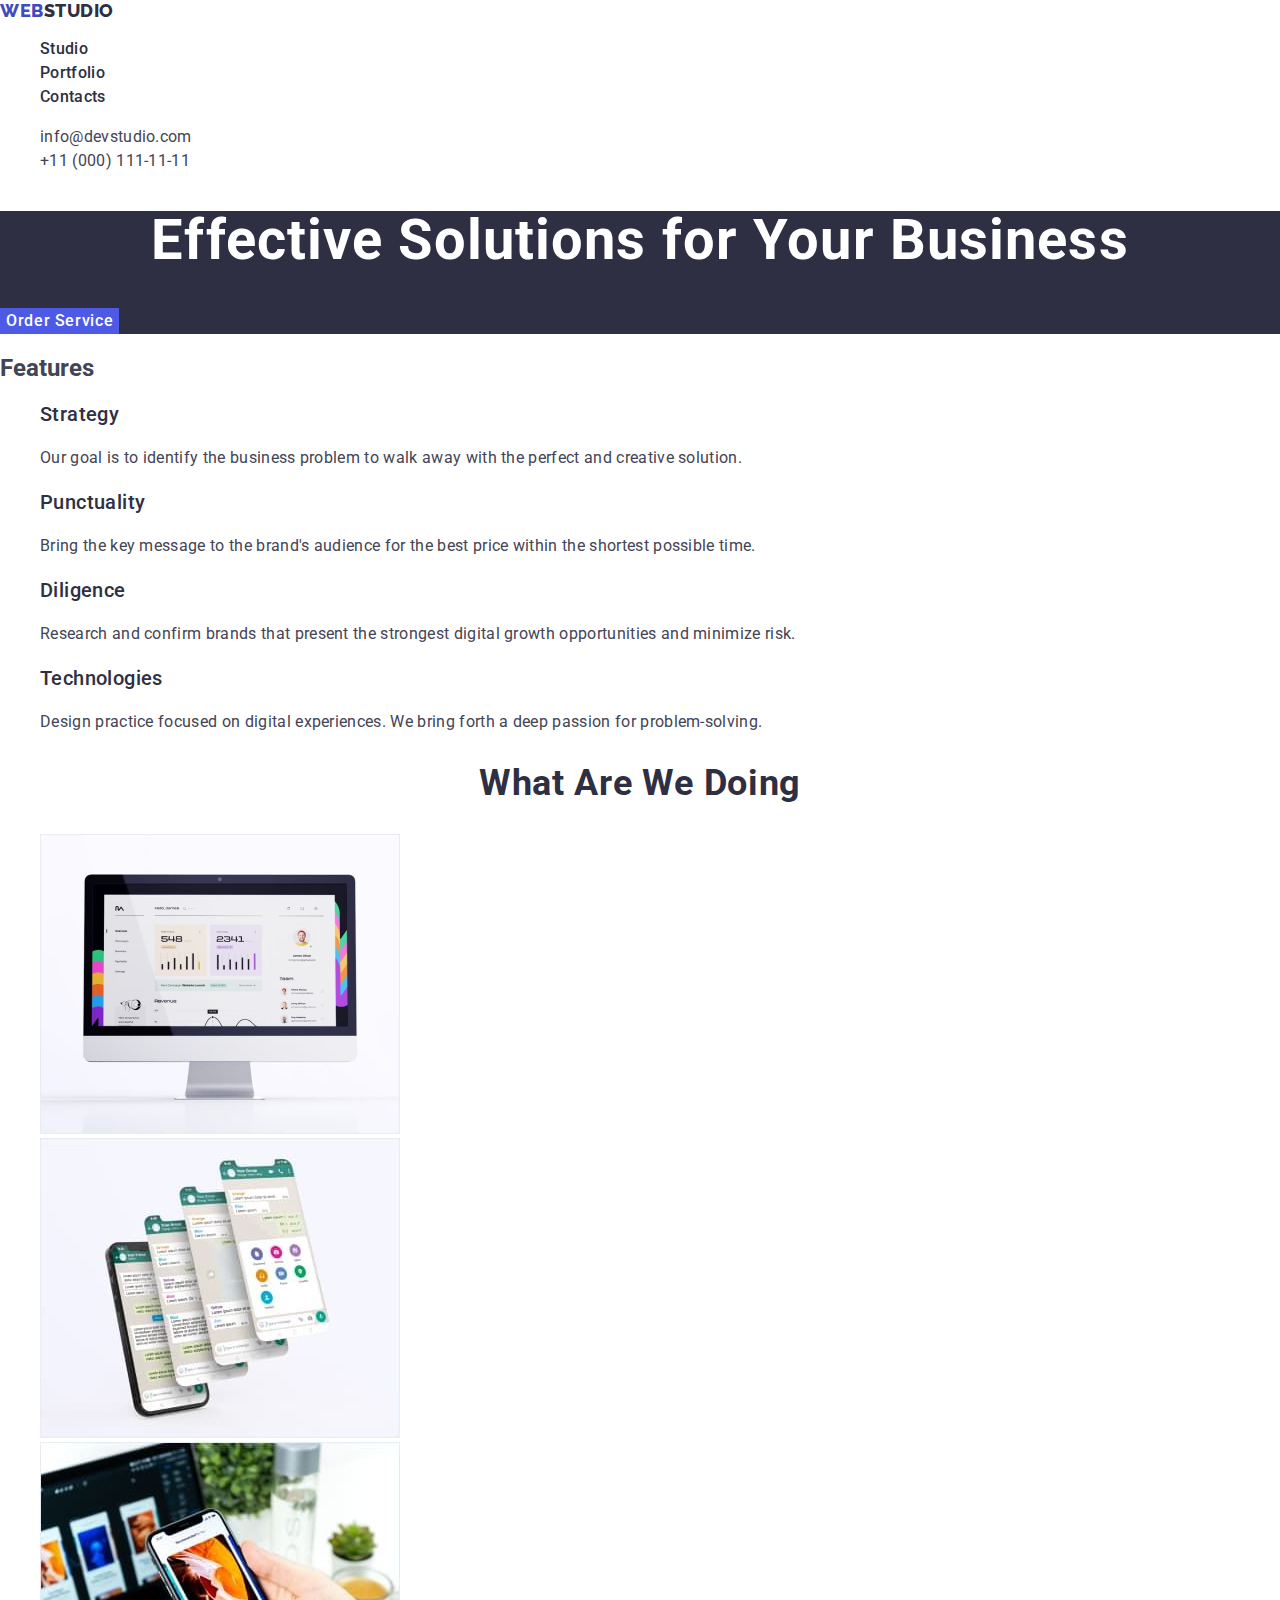
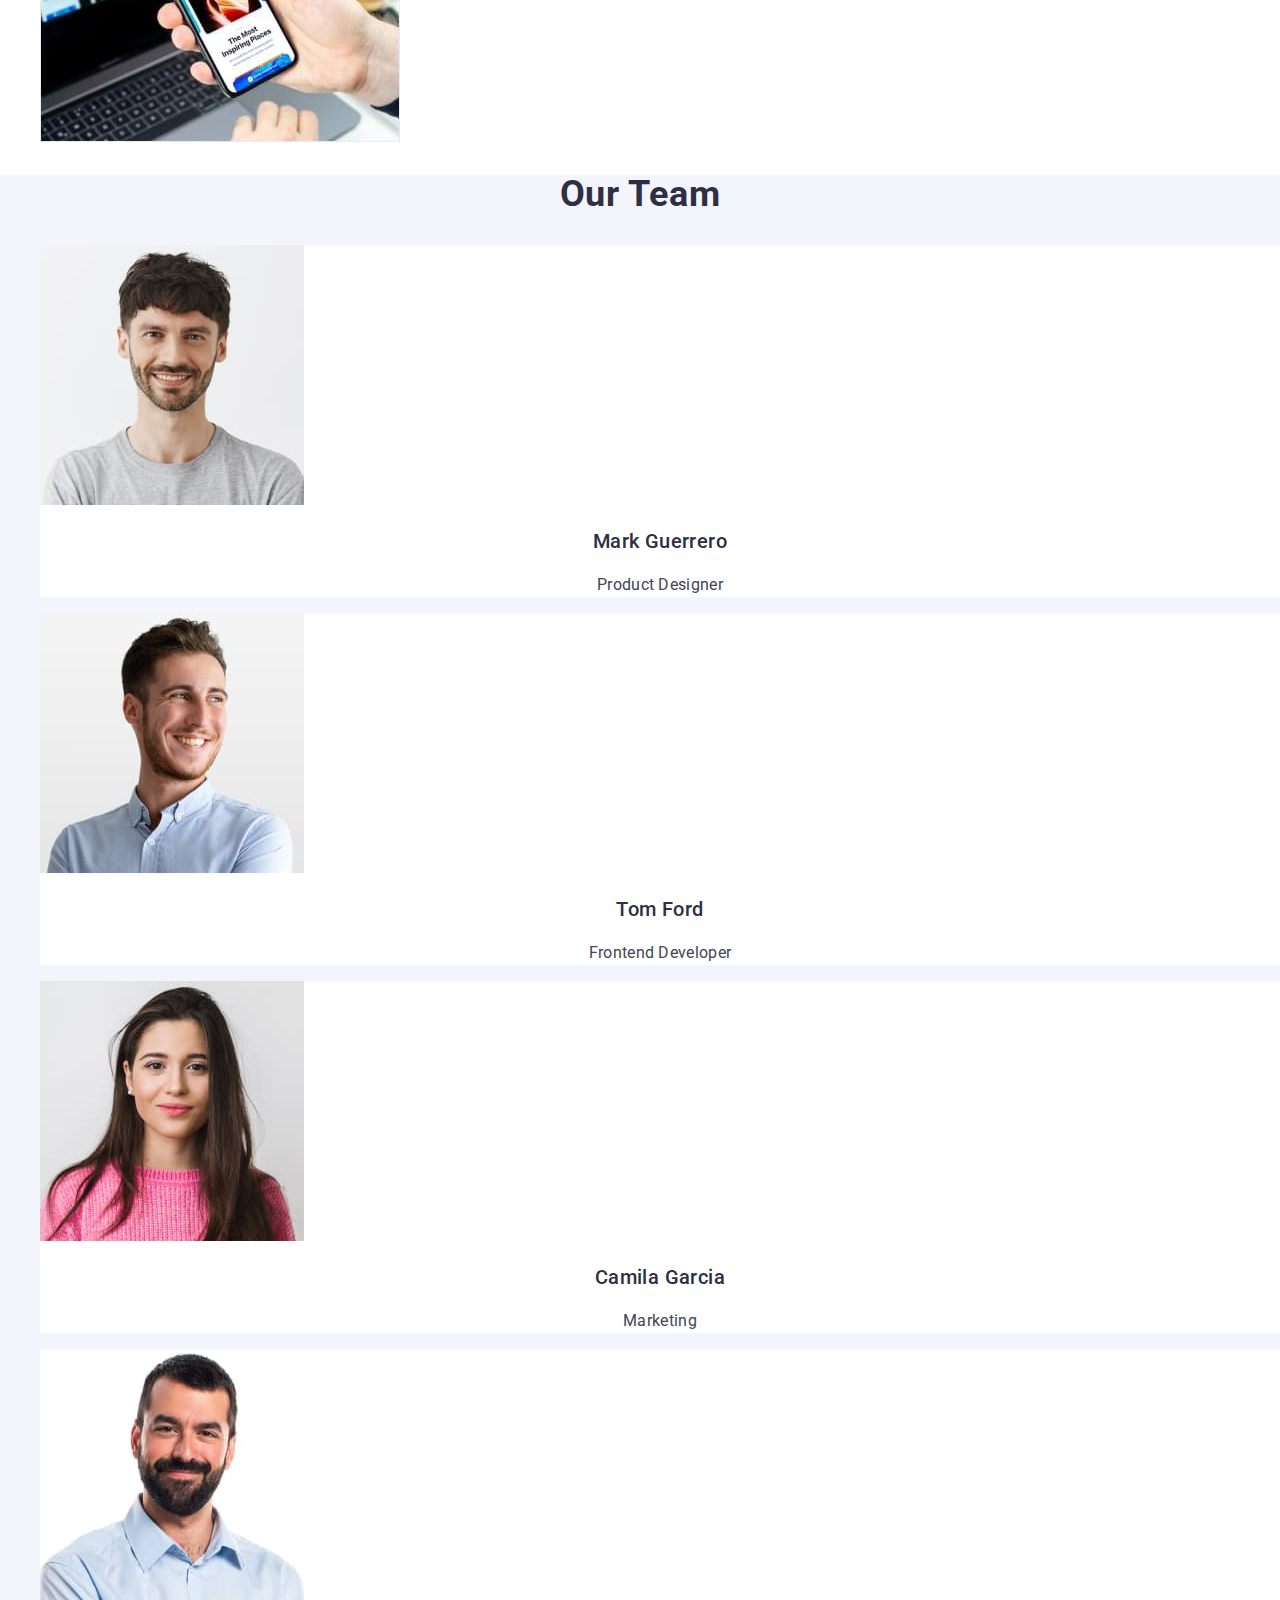
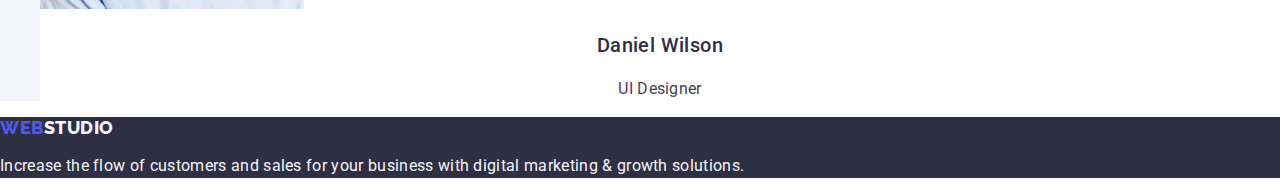
<file: index.html>
<!DOCTYPE html>
<html lang="en">
  <head>
    <meta charset="UTF-8" />
    <meta name="description" content="Homework 1" />
    <title>Studio</title>

    <!-- Fonts -->
    <link rel="preconnect" href="https://fonts.googleapis.com" />
    <link rel="preconnect" href="https://fonts.gstatic.com" crossorigin />
    <link
      href="https://fonts.googleapis.com/css2?family=Raleway:wght@800&family=Roboto:wght@400;500;700;900&display=swap"
      rel="stylesheet"
    />

    <!-- Custom styles -->
    <link rel="stylesheet" href="./css/styles.css" />
  </head>
  <body class="body">
    <!-- Header -->
    <header class="header" id="home">
      <nav class="header-nav">
        <a class="header-logo-link link" href="./index.html"
          >WEB<span class="header-logo-text">Studio</span></a
        >
        <ul class="header-nav-list list">
          <li class="header-nav-item">
            <a class="header-nav-link link" href="./index.html">Studio</a>
          </li>
          <li class="header-nav-item">
            <a class="header-nav-link link" href="./portfolio.html">Portfolio</a>
          </li>
          <li class="header-nav-item">
            <a class="header-nav-link link" href="">Contacts</a>
          </li>
        </ul>
      </nav>
      <address class="header-adress">
        <ul class="header-adress-list list">
          <li class="header-adress-item">
            <a class="header-adress-link link" href="mailto:info@devstudio.com"
              >info@devstudio.com</a
            >
          </li>
          <li>
            <a class="header-adress-link link" href="tel:+110001111111">+11 (000) 111-11-11</a>
          </li>
        </ul>
      </address>
    </header>
    <main>
      <!--hero section-->
      <section class="hero-section">
        <h1 class="hero-section-title">Effective Solutions for Your Business</h1>
        <button class="hero-section-button" type="button">Order Service</button>
      </section>
    
    <!--Section 1-->
    <section class="features-section">
      <h2 class="features-section-title">Features</h2>
      <ul class="features-section-list list">
        <li class="features-section-element">
          <h3 class="features-section-element-title">Strategy</h3>
          <p class="features-section-element-description">
            Our goal is to identify the business problem to walk away with the perfect and creative
            solution.
          </p>
        </li>
        <li class="features-section-element">
          <h3 class="features-section-element-title">Punctuality</h3>
          <p class="features-section-element-description">
            Bring the key message to the brand's audience for the best price within the shortest
            possible time.
          </p>
        </li>
        <li class="features-section-element">
          <h3 class="features-section-element-title">Diligence</h3>
          <p class="features-section-element-description">
            Research and confirm brands that present the strongest digital growth opportunities and
            minimize risk.
          </p>
        </li>
        <li class="features-section-element">
          <h3 class="features-section-element-title">Technologies</h3>
          <p class="features-section-element-description">
            Design practice focused on digital experiences. We bring forth a deep passion for
            problem-solving.
          </p>
        </li>
      </ul>
    </section>

    <!--Section 2-->
    <section class="projects-section">
      <h2 class="projects-section-title">What are we doing</h2>
      <ul class="projects-section-list list">
        <li class="projects-section-element">
          <img
            class="projects-section-image"
            src="./images/whatWeAreDoing/image.jpg"
            alt="DESKTOPE"
            width="360"
            height="300"
          />
        </li>
        <li class="projects-section-element">
          <img
            class="projects-section-image"
            src="./images/whatWeAreDoing/rectangle2.jpg"
            alt="MOBILE APPS"
            width="360"
            height="300"
          />
        </li>
        <li class="projects-section-element">
          <img
            class="projects-section-image"
            src="./images/whatWeAreDoing/rectangle1.jpg"
            alt="BACK UP"
            width="360"
            height="300"
          />
        </li>
      </ul>
    </section>

    <!--SECTION 3-->
    <section class="team-section">
      <h2 class="team-section-title">Our Team</h2>
      <ul class="team-section-list list">
        <li class="team-section-element">
          <img
            class="team-section-image"
            src="./images/team/teamCard1.jpg"
            alt="Mark Guerrero"
            width="264"
            height="260"
          />
          <h3 class="team-section-name">Mark Guerrero</h3>
          <p class="team-section-position">Product Designer</p>
        </li>
        <li class="team-section-element">
          <img
            class="team-section-image"
            src="./images/team/teamCard2.jpg"
            alt="Tom Ford"
            width="264"
            height="260"
          />
          <h3 class="team-section-name">Tom Ford</h3>
          <p class="team-section-position">Frontend Developer</p>
        </li>
        <li class="team-section-element">
          <img
            class="team-section-image"
            src="./images/team/teamCard3.jpg"
            alt="Camila Garcia"
            width="264"
            height="260"
          />
          <h3 class="team-section-name">Camila Garcia</h3>
          <p class="team-section-position">Marketing</p>
        </li>
        <li class="team-section-element">
          <img
            class="team-section-image"
            src="./images/team/teamCard4.jpg"
            alt="Daniel Wilson"
            width="264"
            height="260"
          />
          <h3 class="team-section-name">Daniel Wilson</h3>
          <p class="team-section-position">UI Designer</p>
        </li>
      </ul>
    </section>
  </main>
    <!-- Footer section -->
    <footer class="footer">
      <a class="footer-logo-link link" href="./index.html"
        >WEB<span class="footer-logo-text">Studio</span></a
      >
      <p class="footer-subject">
        Increase the flow of customers and sales for your business with digital marketing & growth
        solutions.
      </p>
    </footer>
  </body>
</html>
</file>
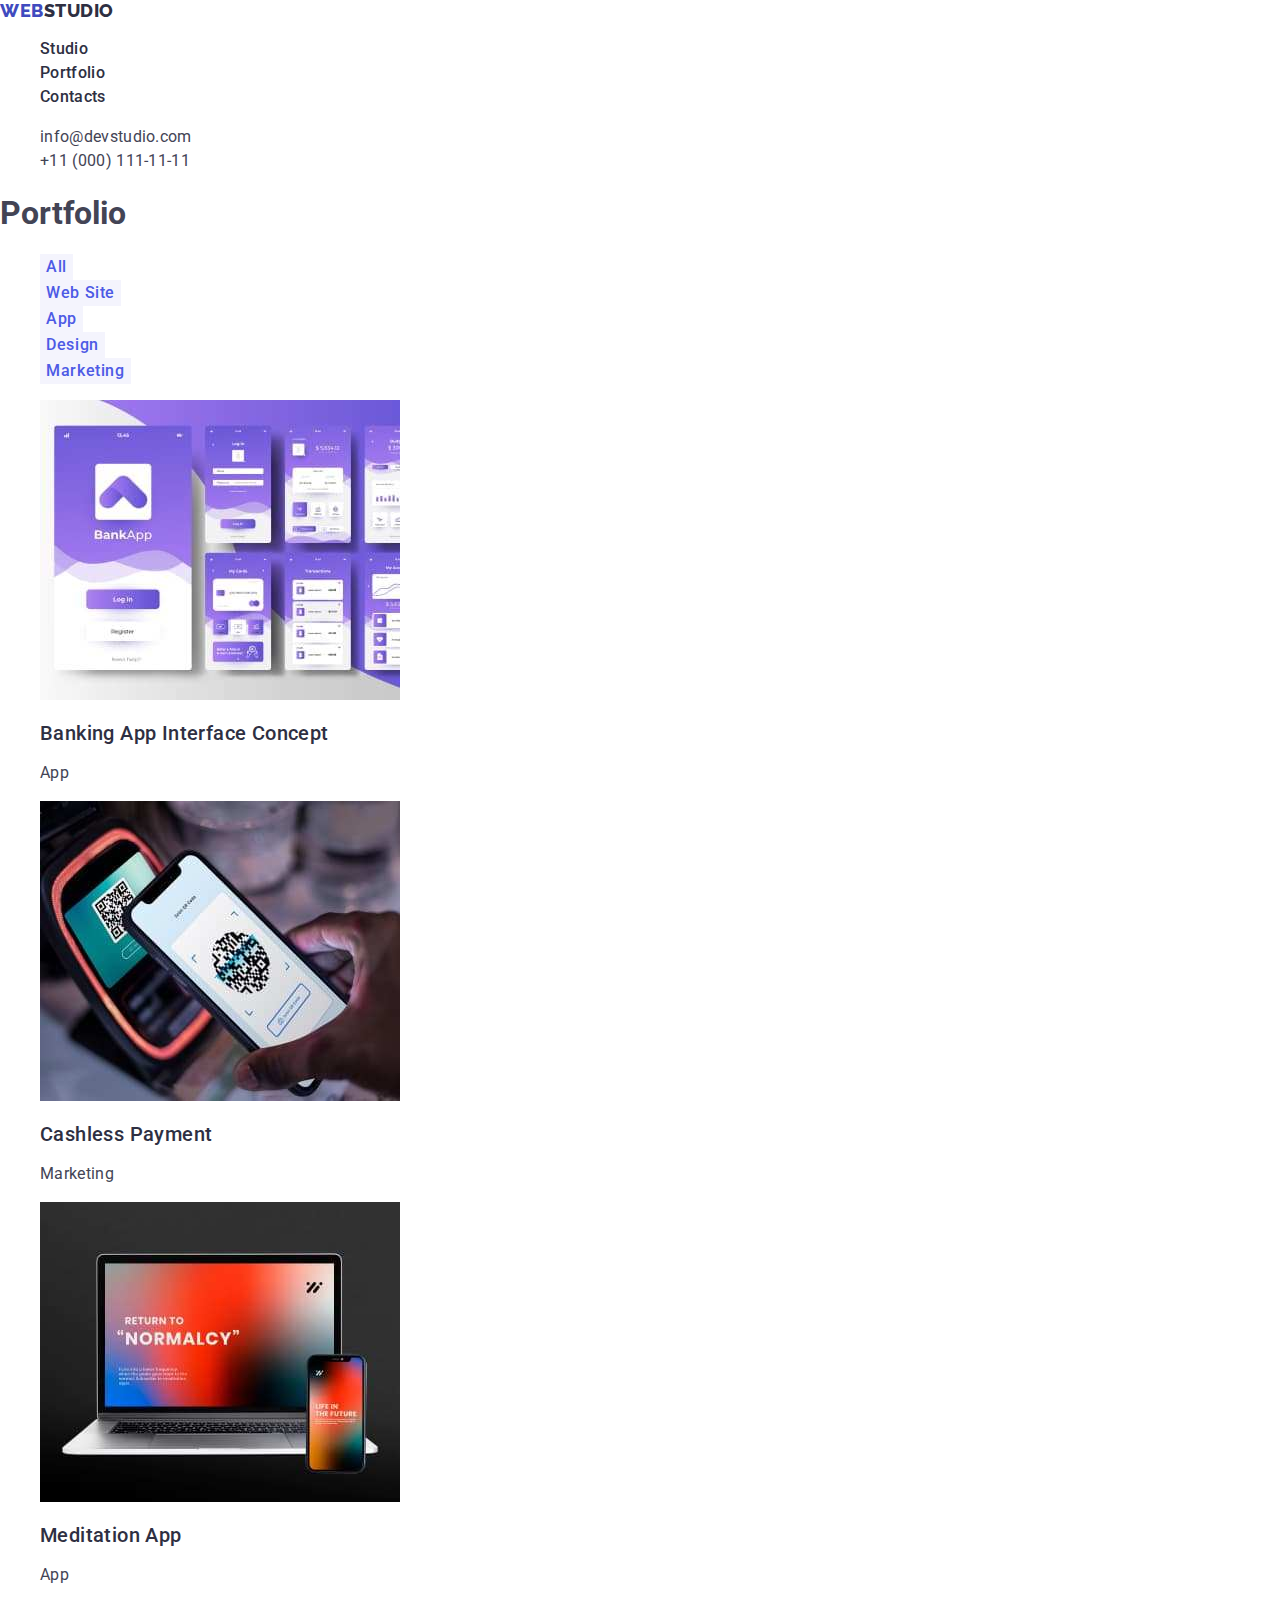
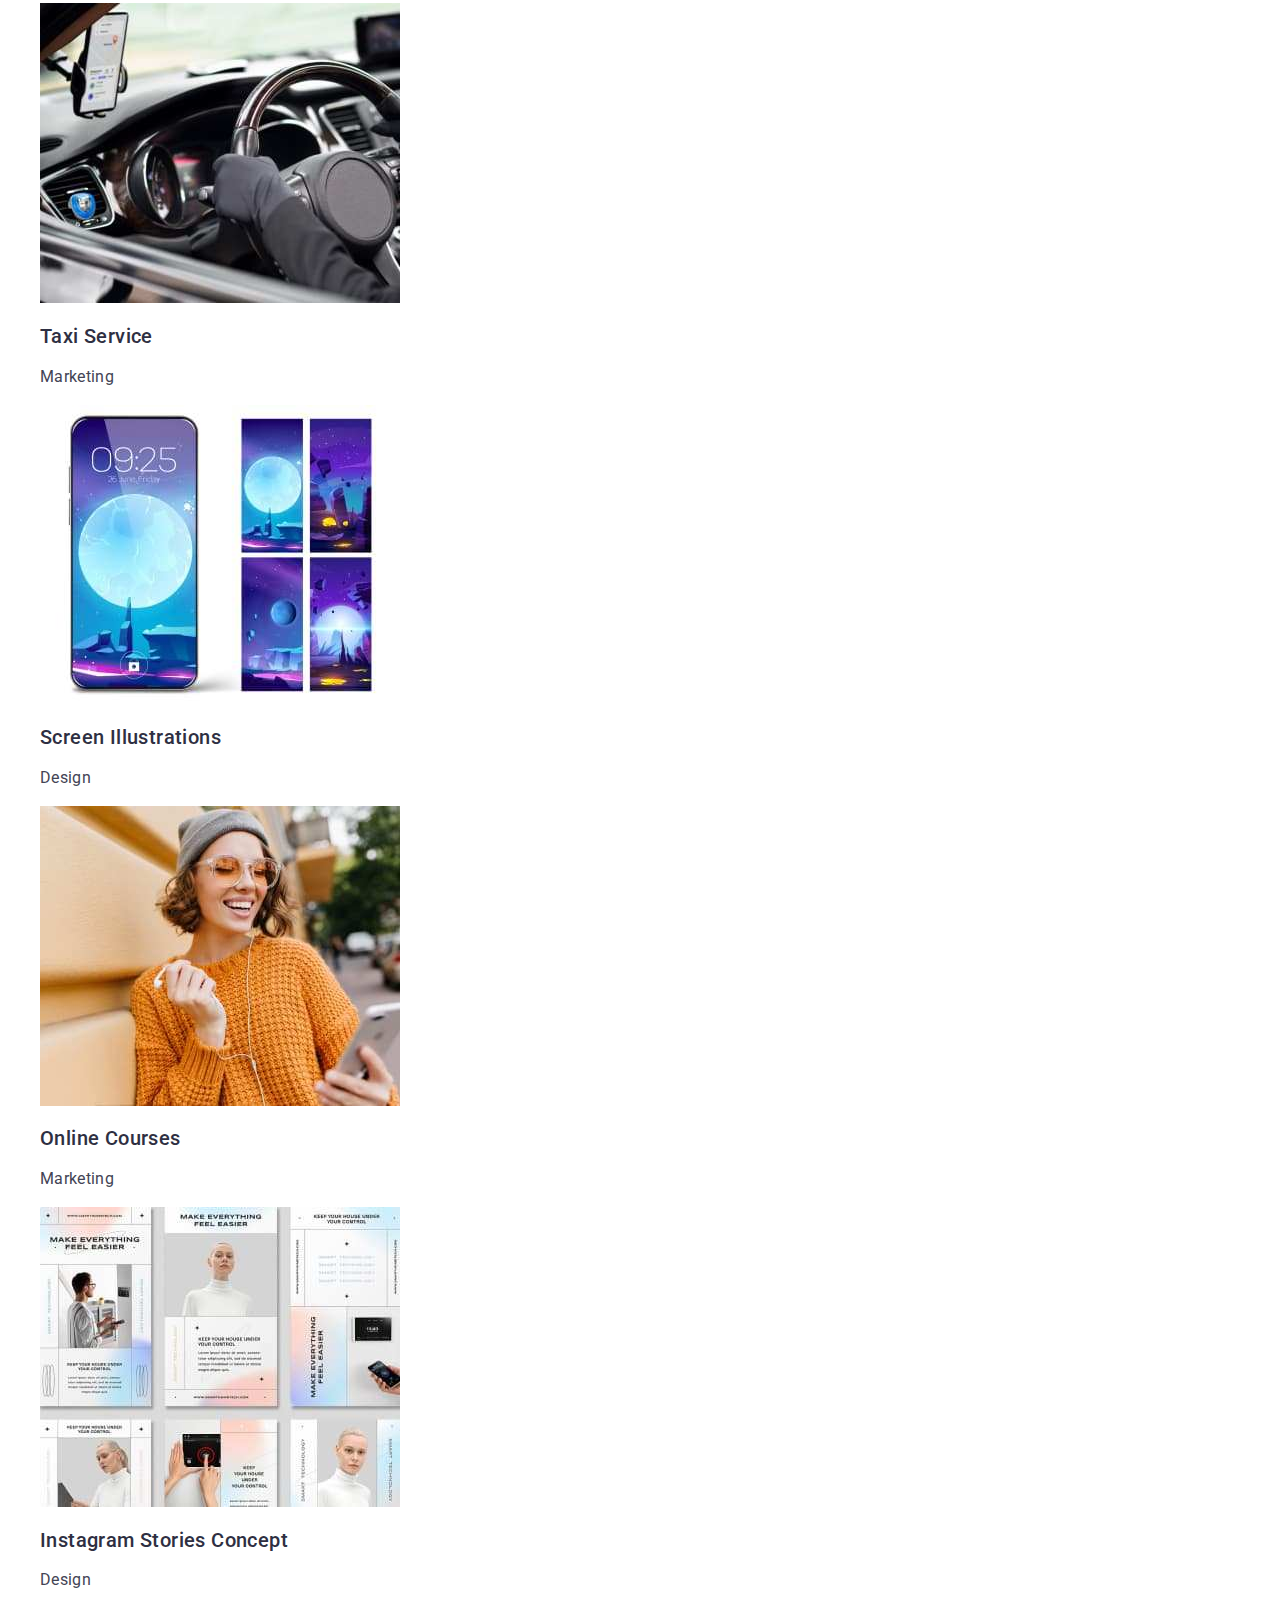
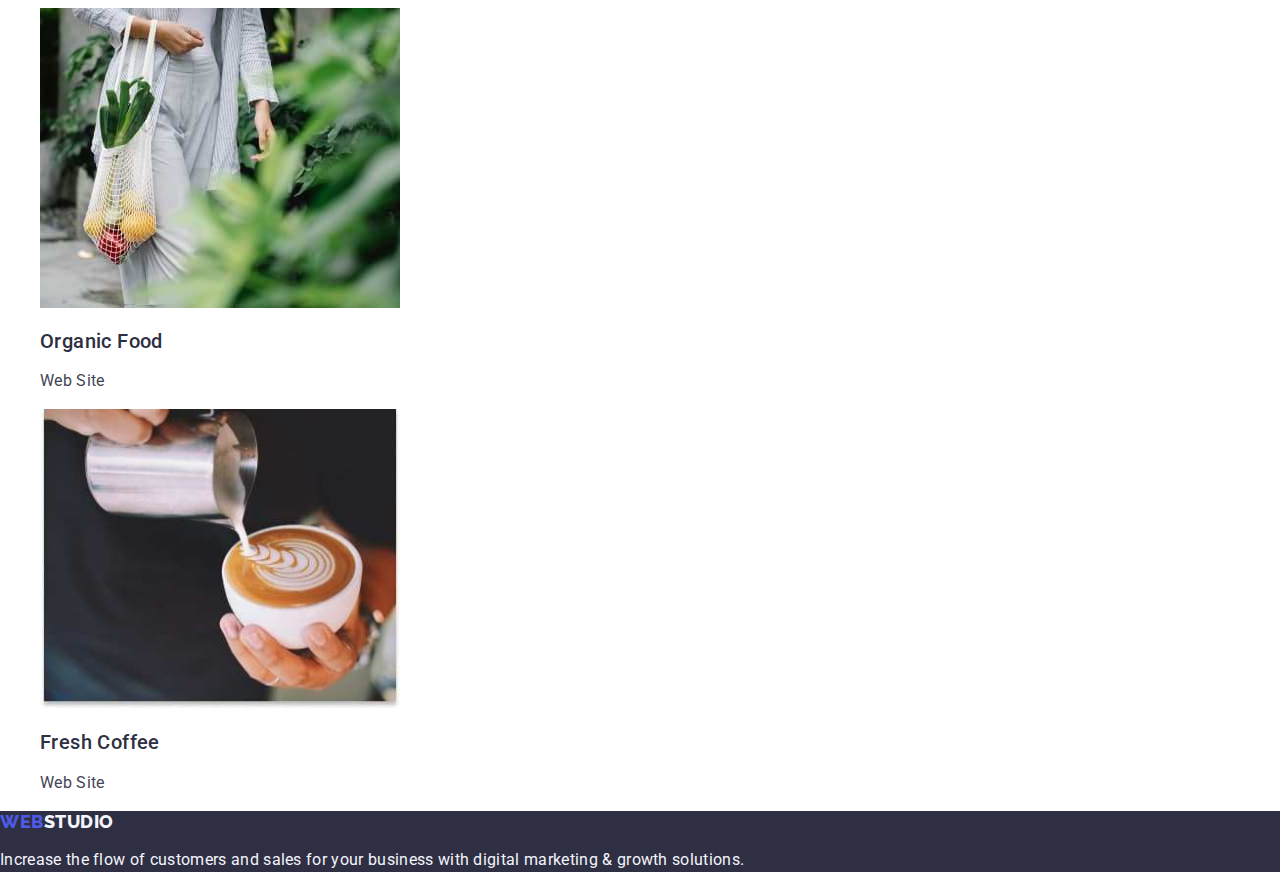
<file: portfolio.html>
<!DOCTYPE html>
<html lang="en">
  <head>
    <meta charset="UTF-8" />
    <meta name="description" content="Homework 2" />
    <meta name="viewport" content="width=device-width, initial-scale=1.0" />
    <title>Portfolio</title>

    <!-- Fonts -->
    <link rel="preconnect" href="https://fonts.googleapis.com" />
    <link rel="preconnect" href="https://fonts.gstatic.com" crossorigin />
    <link
      href="https://fonts.googleapis.com/css2?family=Raleway:wght@800&family=Roboto:wght@400;500;700;900&display=swap"
      rel="stylesheet"
    />

    <!-- Custom styles -->
    <link rel="stylesheet" href="./css/styles.css" />
  </head>
  <body class="body">
    <!-- Header -->
    <header class="header">
      <nav class="header-nav">
        <a class="header-logo-link link" href="./index.html"
          >WEB<span class="header-logo-text">Studio</span></a
        >
        <ul class="header-nav-list list">
          <li class="header-nav-item">
            <a class="header-nav-link link" href="./index.html">Studio</a>
          </li>
          <li class="header-nav-item">
            <a class="header-nav-link link" href="./portfolio.html">Portfolio</a>
          </li>
          <li class="header-nav-item">
            <a class="header-nav-link link" href="">Contacts</a>
          </li>
        </ul>
      </nav>
      <address class="header-adress">
        <ul class="header-adress-list list">
          <li class="header-adress-item">
            <a class="header-adress-link link" href="mailto:info@devstudio.com"
              >info@devstudio.com</a
            >
          </li>
          <li>
            <a class="header-adress-link link" href="tel:+110001111111">+11 (000) 111-11-11</a>
          </li>
        </ul>
      </address>
    </header>
    <main>
      <!--Section button-->
      <section class="filters">
        <h1 class="portfolio-heading">Portfolio</h1>
        <ul class="filters-buttons-list list">
          <li class="filters-buttons-item">
            <button class="filters-buttons-element" type="button">All</button>
          </li>
          <li class="filters-buttons-item">
            <button class="filters-buttons-element" type="button">Web Site</button>
          </li>
          <li class="filters-buttons-item">
            <button class="filters-buttons-element" type="button">App</button>
          </li>
          <li class="filters-buttons-item">
            <button class="filters-buttons-element" type="button">Design</button>
          </li>
          <li class="filters-buttons-item">
            <button class="filters-buttons-element" type="button">Marketing</button>
          </li>
        </ul>

        <ul class="grid list">
          <li class="grid-item">
            <a href="#" class="link">
              <img
                class="grid-item-image"
                src="./images/portfolio/img_banking_app.jpg"
                alt="img_banking_app"
                width="360"
                height="300"
              />
              <h2 class="grid-item-title">Banking App Interface Concept</h2>
              <p class="grid-item-subtitle">App</p>
            </a>
          </li>
          <li class="grid-item">
            <a href="#" class="link">
              <img
                class="grid-item-image"
                src="./images/portfolio/img_cashless_payment.jpg"
                alt="img_cashless_payment"
                width="360"
                height="300"
              />
              <h2 class="grid-item-title">Cashless Payment</h2>
              <p class="grid-item-subtitle">Marketing</p>
            </a>
          </li>
          <li class="grid-item">
            <a href="#" class="link">
              <img
                class="grid-item-image"
                src="./images/portfolio/img_meditation_app.jpg"
                alt="img_meditation_app"
                width="360"
                height="300"
              />
              <h2 class="grid-item-title">Meditation App</h2>
              <p class="grid-item-subtitle">App</p>
            </a>
          </li>
          <li class="grid-item">
            <a href="#" class="link">
              <img
                class="grid-item-image"
                src="./images/portfolio/img_taxi_service.jpg"
                alt="img_taxi_service"
                width="360"
                height="300"
              />
              <h2 class="grid-item-title">Taxi Service</h2>
              <p class="grid-item-subtitle">Marketing</p>
            </a>
          </li>

          <li class="grid-item">
            <a href="#" class="link">
              <img
                class="grid-item-image"
                src="./images/portfolio/img_screen_illustrations.jpg"
                alt="img_screen_illustrations"
                width="360"
                height="300"
              />
              <h2 class="grid-item-title">Screen Illustrations</h2>
              <p class="grid-item-subtitle">Design</p>
            </a>
          </li>

          <li class="grid-item">
            <a href="#" class="link">
              <img
                class="grid-item-image"
                src="./images/portfolio/img_online_courses.jpg"
                alt="img_online_courses"
                width="360"
                height="300"
              />
              <h2 class="grid-item-title">Online Courses</h2>
              <p class="grid-item-subtitle">Marketing</p>
            </a>
          </li>
          <li class="grid-item">
            <a href="#" class="link">
              <img
                class="grid-item-image"
                src="./images/portfolio/img_instagram_stories.jpg"
                alt="img_instagram_stories"
                width="360"
                height="300"
              />
              <h2 class="grid-item-title">Instagram Stories Concept</h2>
              <p class="grid-item-subtitle">Design</p>
            </a>
          </li>
          <li class="grid-item">
            <a href="#" class="link">
              <img
                class="grid-item-image"
                src="./images/portfolio/img_organic_food.jpg"
                alt="img_organic_food"
                width="360"
                height="300"
              />
              <h2 class="grid-item-title">Organic Food</h2>
              <p class="grid-item-subtitle">Web Site</p>
            </a>
          </li>
          <li class="grid-item">
            <a href="#" class="link">
              <img
                class="grid-item-image"
                src="./images/portfolio/img_fresh_coffee.jpg"
                alt="img_fresh_coffee"
                width="360"
                height="300"
              />
              <h2 class="grid-item-title">Fresh Coffee</h2>
              <p class="grid-item-subtitle">Web Site</p>
            </a>
          </li>
        </ul>
      </section>
    </main>
    <!-- Footer section -->
    <footer class="footer">
      <a class="footer-logo-link link" href="./index.html"
        >WEB<span class="footer-logo-text">Studio</span></a
      >
      <p class="footer-subject">
        Increase the flow of customers and sales for your business with digital marketing & growth
        solutions.
      </p>
    </footer>
  </body>
</html>
</file>
<file: css/styles.css>
:root {
  /* Fonts */
  --roboto-font: 'Roboto', sans-serif;
  --raleway-font: "Raleway", sans-serif;
  --iris-cl: #4d5ae5;
  --ocean-cl: #404bbf;
  --navyblue-cl: #2e2f42;
  --green-cl: #31d0aa;
  --slate-cl: #434455;
  --lightslate-cl: #8e8f99;
  --cornflower-cl: #e7e9fc;
  --cloud-cl: #F4F4FD;
  --navyblue-modal-cl: #2e2f42;
  --dairy-cl: #fcfcfc;
  --white-cl: #fff;
}

.body {
  font-family: var(--roboto-font);
  background-color: var(--white-cl);
  color: var(--slate-cl);
  margin: 0;
}

button {
  background: none;
  border: none;
  cursor: pointer;
}

.list {
  list-style: none;
}

.link {
  text-decoration: none;
}

.header,
.footer {
}
.header-nav {
}
.header-logo-link,
.footer-logo-link {
  font-family: var(--raleway-font);
  font-size: 18px;
  font-weight: 800;
  line-height: 1.17;
  letter-spacing: 0.54px;
  text-transform:uppercase;
  text-align: left;
  color: var(--iris-cl);
}

.header-logo-link:hover,
.header-logo-link:focus {
  color: var(--ocean-cl);
}

.header-logo-text {
  color: var(--navyblue-cl);
  font-family: var(--raleway-font-cl);
}

.footer-logo-text {
  font-family: var(--raleway-font-cl);
  color: var(--cloud-cl);
}

.header-nav-list {
}


.header-nav-list .header-nav-link a:hover,
.header-nav-list .header-nav-link a:focus,
.header-adress-list .header-adress-item a:hover,
.header-adress-list .header-adress-item a:focus {
  color:var(--ocean-cl);
}



.header-nav-item {
}
.header-nav-link {
font-size: 16px;
font-weight: 500;
line-height: 1.5;
letter-spacing: 0.02em;
text-align: left;
color: var(--navyblue-cl);
}

.header-nav-link:hover,
.header-nav-link:focus { 
  color: var(--ocean-cl);
}

.header-adress {
  font-size: 16px;
  line-height: 24px;
  letter-spacing: 0.02em;
  text-align: left;
  color: var(--slate-cl);
  font-style: normal 
}
.header-adress-item {
}
.header-adress-link {
  font-size: 16px;
  line-height: 24px;
  letter-spacing: 0.02em;
  text-align: left;
  color: var(--slate-cl);
}

.hero-section {
  background-color: var(--navyblue-cl);
}
.hero-section-title {
  font-size: 56px;
  font-weight: 700;
  line-height: 1.07em;
  letter-spacing: 0.02em;
  text-align: center;
  color: var(--white-cl);
}
.hero-section-button {
  font-family: inherit;
  font-size: 16px;
  font-weight: 500;
  line-height: 24px;
  letter-spacing: 0.04em;
  text-align: left;
  background-color: var(--iris-cl);
  color: var(--white-cl);
}

.hero-section-button:hover,
.hero-section-button:focus {
  background-color: var(--ocean-cl);
}

.features-section {
}
.features-section-title {
}
.features-section-list {
}
.features-section-element {
}
.features-section-element-title {
  font-size: 20px;
  font-weight: 500;
  line-height: 24px;
  letter-spacing: 0.02em;
  text-align: left;
  color: var(--navyblue-cl);
}
.features-section-element-description {
  font-size: 16px;
  line-height: 24px;
  letter-spacing: 0.02em;
  text-align: left;
  color: var(--slate-cl);
}
.projects-section {
}

.projects-section-title,
.team-section-title {
  font-size: 36px;
  font-weight: 700;
  line-height: 1.11em;
  letter-spacing: 0.02em;
  text-align: center;
  color: var(--navyblue-cl);
  text-transform:capitalize;
}


.projects-section-list {
}
.projects-section-element {
}
.projects-section-image {
}
.team-section {
  background-color: var(--cloud-cl);
}

.team-section-list {
}
.team-section-element {
  background-color: var(--white-cl);
}
.team-section-image {
}
.team-section-name {
  font-size: 20px;
  font-weight: 500;
  line-height: 24px;
  letter-spacing: 0.02em;
  text-align: center;
  color: var(--navyblue-cl);
}
.team-section-position {
  font-size: 16px;
  line-height: 24px;
  letter-spacing: 0.02em;
  text-align: center;
}

.footer {
  background-color: var(--navyblue-cl);
}

.footer,
.footer-subject {
  color: var(--cloud-cl);
}

.footer-subject {
  font-size: 16px;
  line-height: 1.5;
  letter-spacing: 0.02em;
}

/* portfolio css style*/

.header-nav {
}

.header-nav-list {
}
.header-nav-item {
}
.header-nav-link {
}
.header-adress {
}
.list {
}
.header-adress-item {
}
.header-adress-link {
}
.filters {
}

.filters-buttons-item {
}
.filters-buttons-element:hover,
.filters-buttons-element:focus {
  color: var(--white-cl);
  background-color: var(--ocean-cl);
}

.filters-buttons-element {
  font-size: 16px;
  font-weight: 500;
  line-height: 24px;
  letter-spacing: 0.04em;
  text-align: center;
  background-color: var(--cloud-cl);
  color: var(--iris-cl);
  font-family: var(--roboto-font);
}

.filters-buttons-list {
  list-style:none;
}

.filter-active {
}
.grid {
}
.grid-item {
}
.grid-item-image {
}
.grid-item-title {
  font-size: 20px;
  font-weight: 500;
  line-height: 1.2em;
  letter-spacing: 0.02em;
  text-align: left;
  color: var(--navyblue-cl);
}

.grid-item-subtitle {
  font-size: 16px;
  line-height: 24px;
  letter-spacing: 0.02em;
  text-align: left;
  color: var(--slate-cl);
}
.footer-subject {
}
</file>
